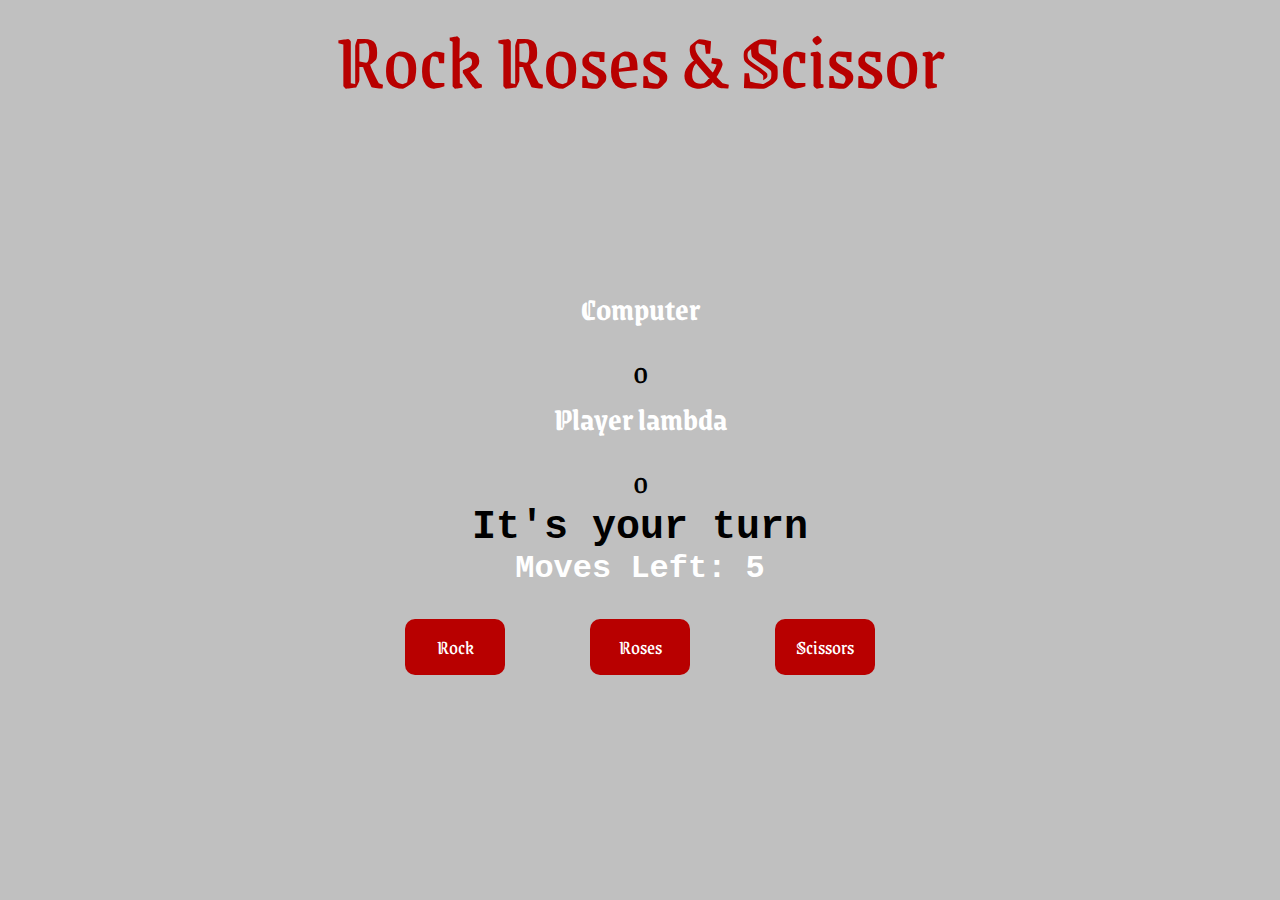
<file: Page2/index.html>
<!DOCTYPE html>
<html>
    <head>
        <meta charset="utf-8" />
        <link rel="stylesheet" type="text/css" href="./Style/style.css"/>
        <link rel="preconnect" href="https://fonts.gstatic.com" crossorigin>
        <link href="https://fonts.googleapis.com/css2?family=Grenze+Gotisch:wght@200;400&family=Playpen+Sans:wght@200&family=Poppins&family=Rubik+Moonrocks&family=Young+Serif&display=swap" 
rel="stylesheet">
        <title>Game Time: Rock Roses & scissor!</title>
    </head>
    <body>
        <section class="game"> 
            <!--Title -->
            <div class="title">Rock Roses & Scissor</div> 
              
              <!--Display Score of player and computer -->
              <div class="computerScore"> 
                  <h2>Computer</h2> 
                  <p class="c-count count">0</p> 
    
              </div> 
            <div class="score">   
                <div class="playerScore"> 
                    <h2>Player lambda</h2> 
                    <p class="p-count count">0</p> 
      
                </div>        
            </div> 
            <div class="move">It's your turn</div> 
            
            <!--Number of moves left before game ends -->
        <div class="movesleft">Moves Left: 5 </div> 
          
        <!--Options available to player to play game -->
      <div class="options"> 
          <button class="rock">Rock</button> 
          <button class="paper">Roses</button> 
          <button class="scissor">Scissors</button>     
      </div> 

        <!--Final result of game -->
      <div class="result"></div> 
        
        <!--Reload the game -->
      <button class="reload"></button> 

  </section> 
              
         <script src="./Script2/javascript/script2.js"></script>
    </body>
</html>
</file>
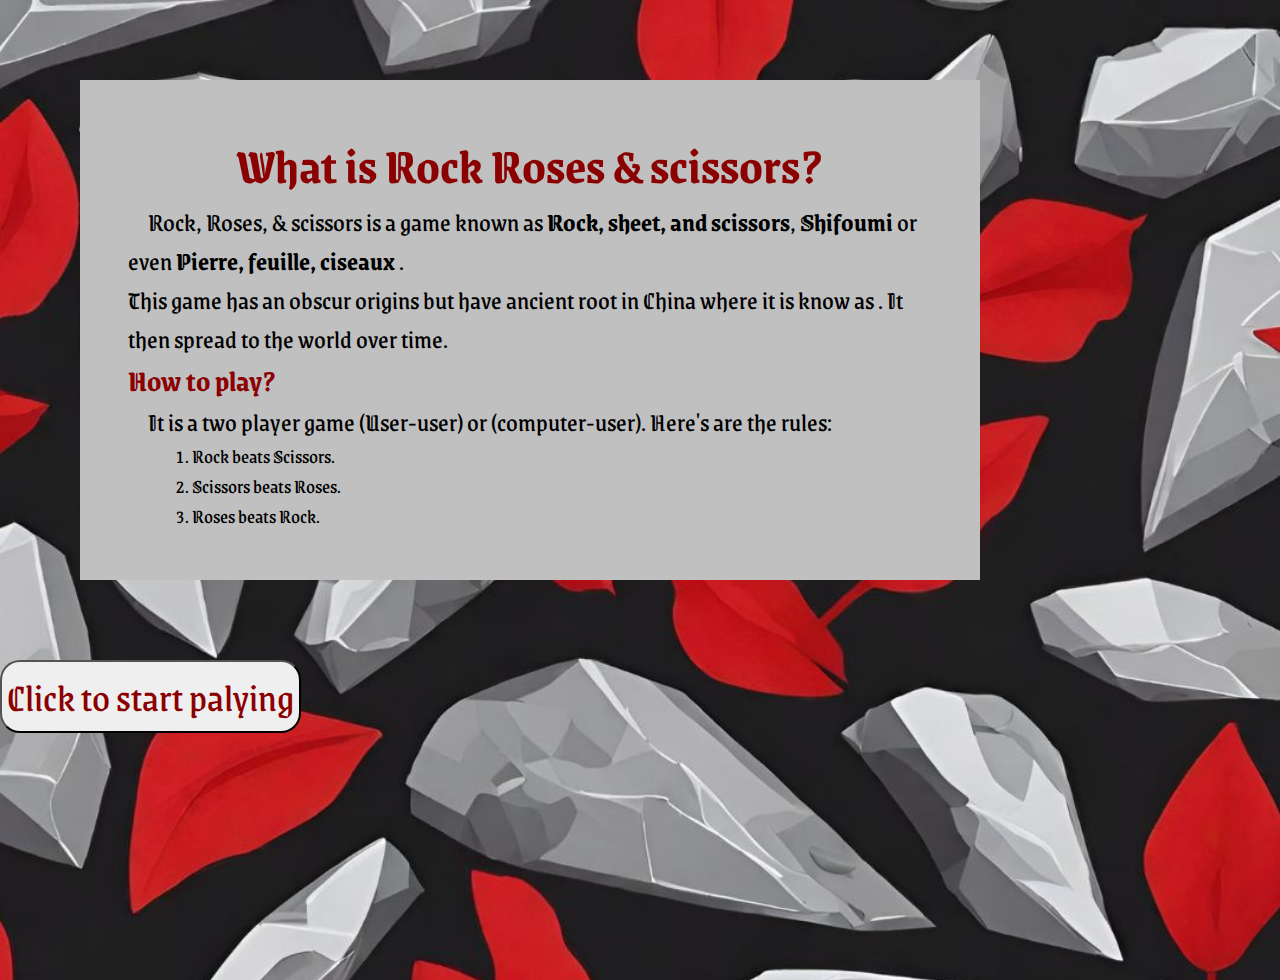
<file: Page1/index1.html>
<!DOCTYPE html>
<html>
    <head>
        <meta charset="utf-8" />
        <link rel="stylesheet" type="text/css" href="./Style1/style1.css">
        <link rel="preconnect" href="https://fonts.googleapis.com">
<link rel="preconnect" href="https://fonts.gstatic.com" crossorigin>
<link href="https://fonts.googleapis.com/css2?family=Grenze+Gotisch:wght@200;400&family=Playpen+Sans:wght@200&family=Poppins&family=Rubik+Moonrocks&family=Young+Serif&display=swap" 
rel="stylesheet">
        <title>Rock Roses & scissors! Welcome page</title>
    </head>
    <body>
        <section class="container">
            <DIV class="text">
            <h1> What is Rock Roses & scissors? </h1>
                <p>Rock, Roses, & scissors is a game known as <strong>Rock, sheet, and scissors</strong>, <strong>Shifoumi</strong> or even <strong>Pierre, feuille, ciseaux </strong> . <br> This game has an obscur origins but have ancient root in China where it is know as <strong Shoushiling></strong>. It then spread to the world over time.</p>
                <h3>How to play?</h3>
                <p>It is a two player game (User-user) or (computer-user). Here's are the rules:
                    <ol>
                        <li>Rock beats Scissors.</li>
                        <li>Scissors beats Roses.</li>
                        <li>Roses beats Rock.</li>
                </ol>
                </p>
            </DIV>
        </section>
        
           
            <button id="btn" href="../Page2/index.html">Click to start palying</button>
        
        
        <script src="./javascript1/Script1/script1.js"></script>
    </body>
</html>
</file>
<file: Page2/Style/style.css>
/* styles.css */
/* universal selector - Applies to whole document */
*{ 
    padding: 0; 
    margin: 0; 
    box-sizing: border-box; 
    background: #c0c0c0; 
    color: #fff; 
} 
/* center all elements in game */
.game{ 
    display: flex; 
    flex-direction: column; 
    height: 100vh; 
    width: 100vw; 
    padding-top: 80px;
    justify-content: center; 
    align-items: center; 
    font-family:'Grenze Gotisch', 'serif','Rubik Moonrocks', sans-serif;
} 
  
/* Main title */
.title{ 
    position: absolute; 
    top: 0; 
    gap: 2rem;
    font-size: 5rem; 
    z-index: 2; 
    color: #B80000;
    font-family:'Grenze Gotisch', 'serif','Rubik Moonrocks', sans-serif;
} 
.computerScore,h2, .playerScore,h2{ 
    font-family:'Grenze Gotisch', 'serif','Rubik Moonrocks', sans-serif;
    font-size: 2rem;
}
  
/* Score Board */
.score{ 
    display: flex; 
    width: 30vw; 
    justify-content: space-evenly; 
    top: 70px; 
    z-index: 1; 
    color: #B80000;
    font-family:'Grenze Gotisch', 'serif','Rubik Moonrocks', sans-serif;
} 
  
/* Score  */
.p-count,.c-count{ 
    text-align: center; 
    font-size: 2rem; 
    color: black;
    margin-top: 1rem; 
    font-family:'Grenze Gotisch', 'serif','Rubik Moonrocks', sans-serif;

} 
  
/* displaying three buttons in one line */
.options{ 
    font-family: 'Courier New', Courier, monospace;
    font-size: 2 rem;
    display: flex; 
    width: 50vw; 
    justify-content: space-evenly; 
    margin-top: 2rem; 
} 
  
/* Styling the three buttons */
.rock, .paper, .scissor{ 
    padding: 0.8rem; 
    width: 100px; 
    border-radius: 10px; 
    background: #B80000; 
    outline: none; 
    border-color: #B80000;
    font-family:'Grenze Gotisch', 'serif','Rubik Moonrocks', sans-serif;
    font-size: 20px;
    border: black; 
    cursor: pointer; 
} 
  
.move{ 
    font-family: 'Courier New', Courier, monospace;
    font-size: 2.5rem; 
    font-weight: bold; 
    color: black;
} 
.movesleft{ 
    font-family: 'Courier New', Courier, monospace;
    font-size: 2rem; 
    font-weight: bold; 
    color: white;
}
  
/* Reload button style */
.reload { 
    display: none; 
    margin-top: 2rem; 
    padding: 2rem;  
    outline: none; 
    border: none; 
    border-radius: 10px; 
    cursor: pointer; 
} 
  
.result{ 
    margin-top: 20px; 
    font-size: 3rem; 
    color: green;
} 
  
/* Responsive Design */
@media screen and (max-width: 612px) 
{   
    .title{ 
        text-align: center; 
    } 
    .score{ 
        position: absolute; 
        top: 200px; 
        width: 100vw; 
    } 
    .options{ 
        width: 100vw; 
    } 

}
</file>
<file: Page1/Style1/style1.css>
*
{
    margin: 0;
    padding: 0;
    box-sizing: border-box;
    font-family: 'Grenze Gotisch', serif;
}
body {
    background-image: url("../img1/1.jpg"); /* photo de fond avec utilisation de chemin absolut de l'image ./file */
    background-size:cover; /* ajuste la taille de l'image qui couvre toute la page */
    background-repeat: no-repeat;/* empeche la repétition de l'image*/
    width: 100vw;
    height: 100vh;
    margin: 0;
    padding: 0;
}

.container {
    margin: 5rem;
    padding: 3rem;
    display: flex;
    width: 900px;
    height: 500px;
    display: flex;
    justify-content: center;
    background-color: #C0C0C0;
    scroll-behavior: smooth;

}
.text {
    display: inline;
}
 h1 {font-family:'Grenze Gotisch', 'serif','Rubik Moonrocks', sans-serif;
    color: #8B0000;
    display: flex;
    justify-content: center;
    font-size: 50px;
    text-align: center;
    color: #8B0000;
}
h2 {font-family: 'Grenze Gotisch', 'serif','Rubik Moonrocks', sans-serif;
    color: white;
    display: flex;
    justify-content: center;
    font-size: 30px;
    text-align: center;
    color: white; 
}

p {
    display: inline;
    font-family:'Grenze Gotisch', 'serif','Rubik Moonrocks', sans-serif;
    justify-content: center;
    font-size: 26px;
    text-align: center;
    color: black;
    padding: 20px;

}
h3 {
    font-family:'Grenze Gotisch', 'serif','Rubik Moonrocks', sans-serif;
    color: #8B0000;
    font-size: 30px;
}
ol {
    margin-left: 4rem;
    font-family:'Grenze Gotisch', 'serif','Rubik Moonrocks', sans-serif;
    color: black;
    font-size: 20px;
}
.clickToPlay{
display: flex;
justify-content: center;
width: 80px;
height: 60px;
border-radius: 45%;
color: white;
background-color: black;
margin-left: 5rem; 
font-family:'Grenze Gotisch', 'serif','Rubik Moonrocks', sans-serif;
font-size: 30px;
}
#btn {
    display: flex;
    justify-content: center;
    color: #8B0000;
    font-size: 40px;
    font-family:'Grenze Gotisch', 'serif','Rubik Moonrocks', sans-serif;
    width: auto;
    height: auto;
    padding: 5px;
    border-radius: 20px;
   
}
</file>
